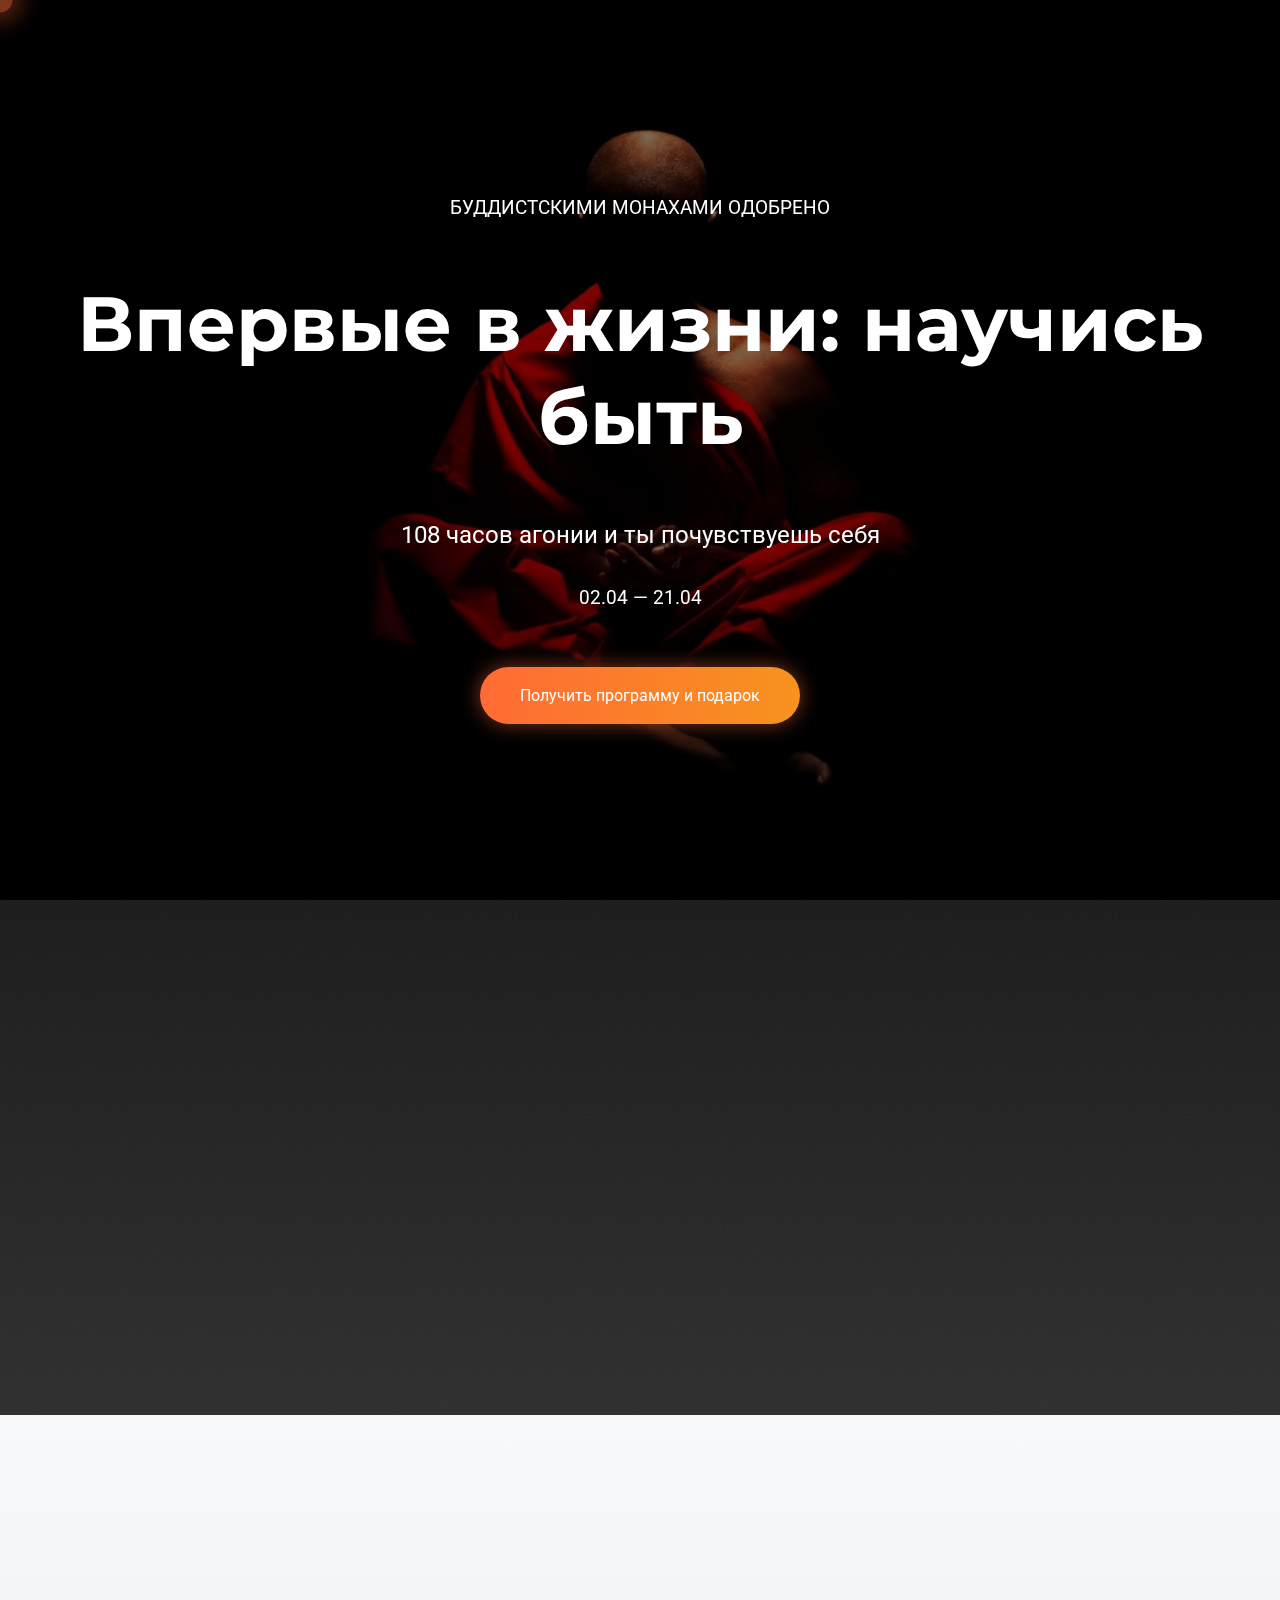
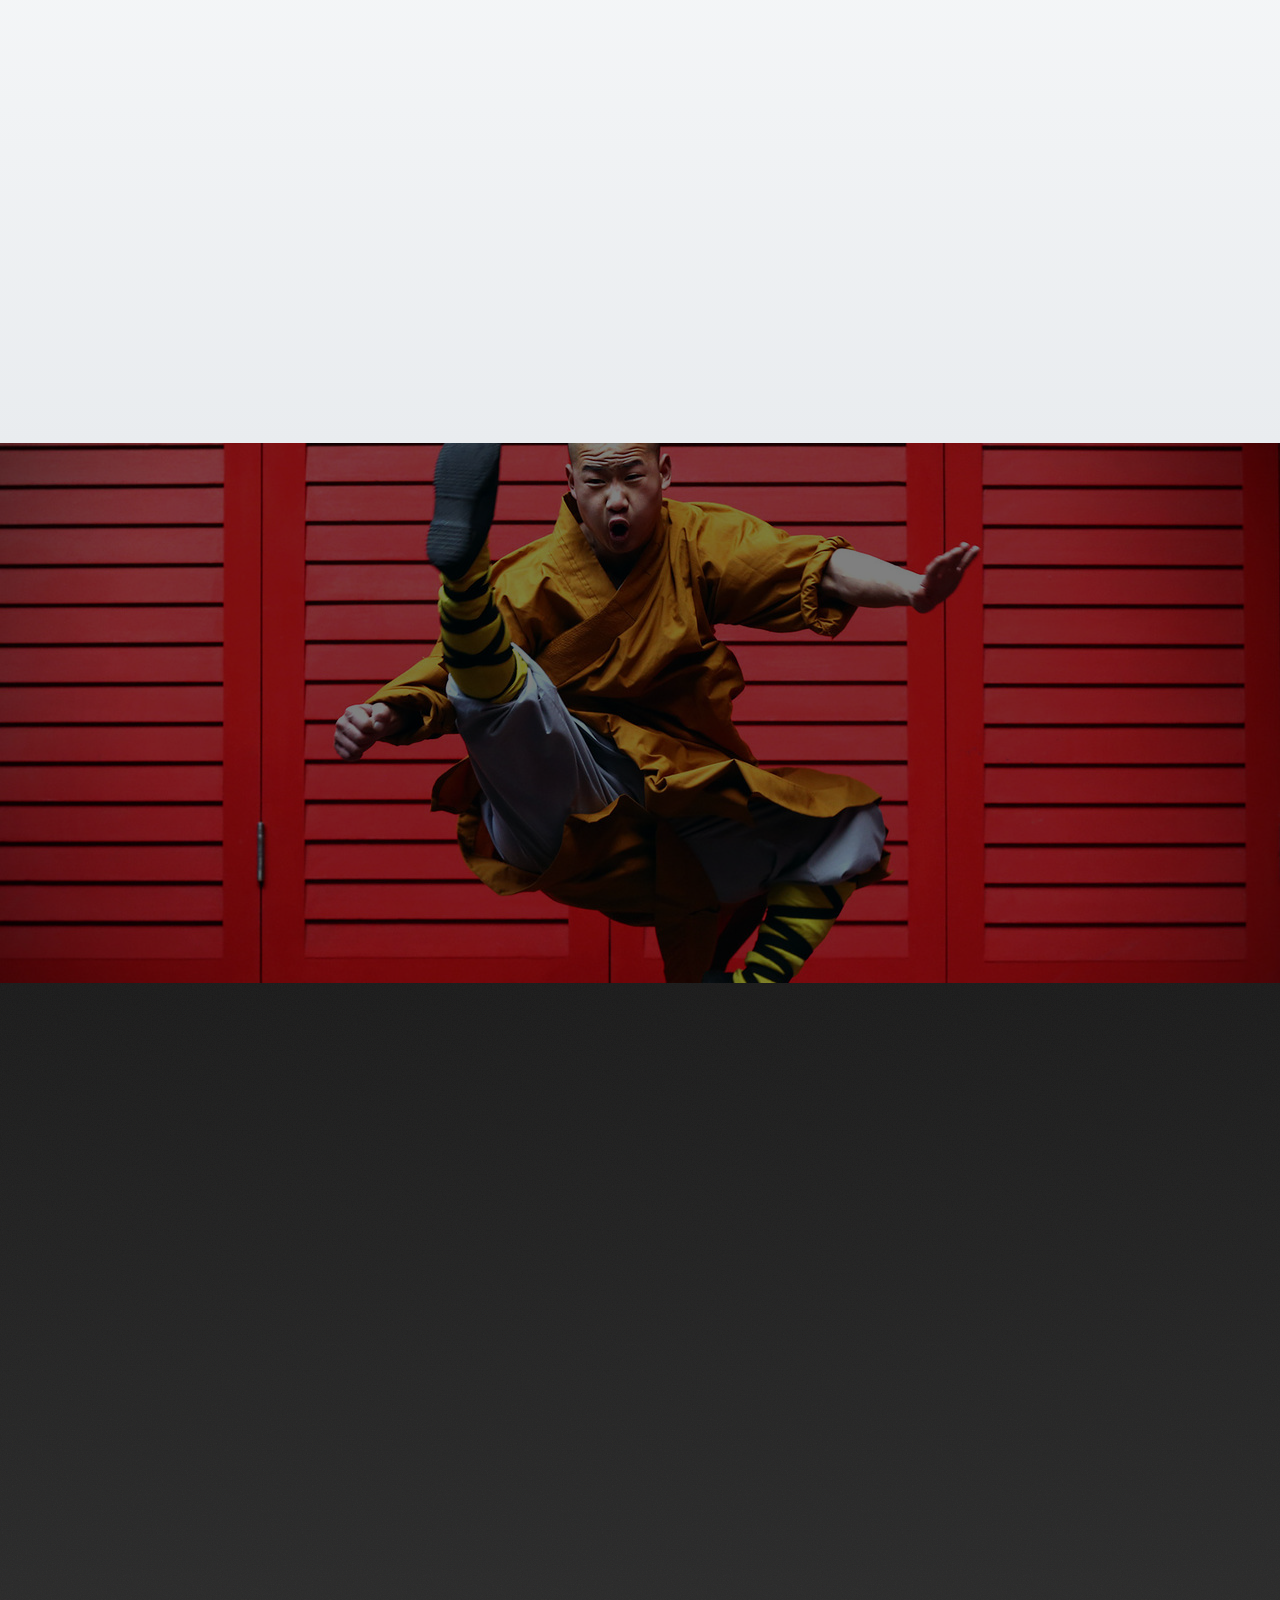
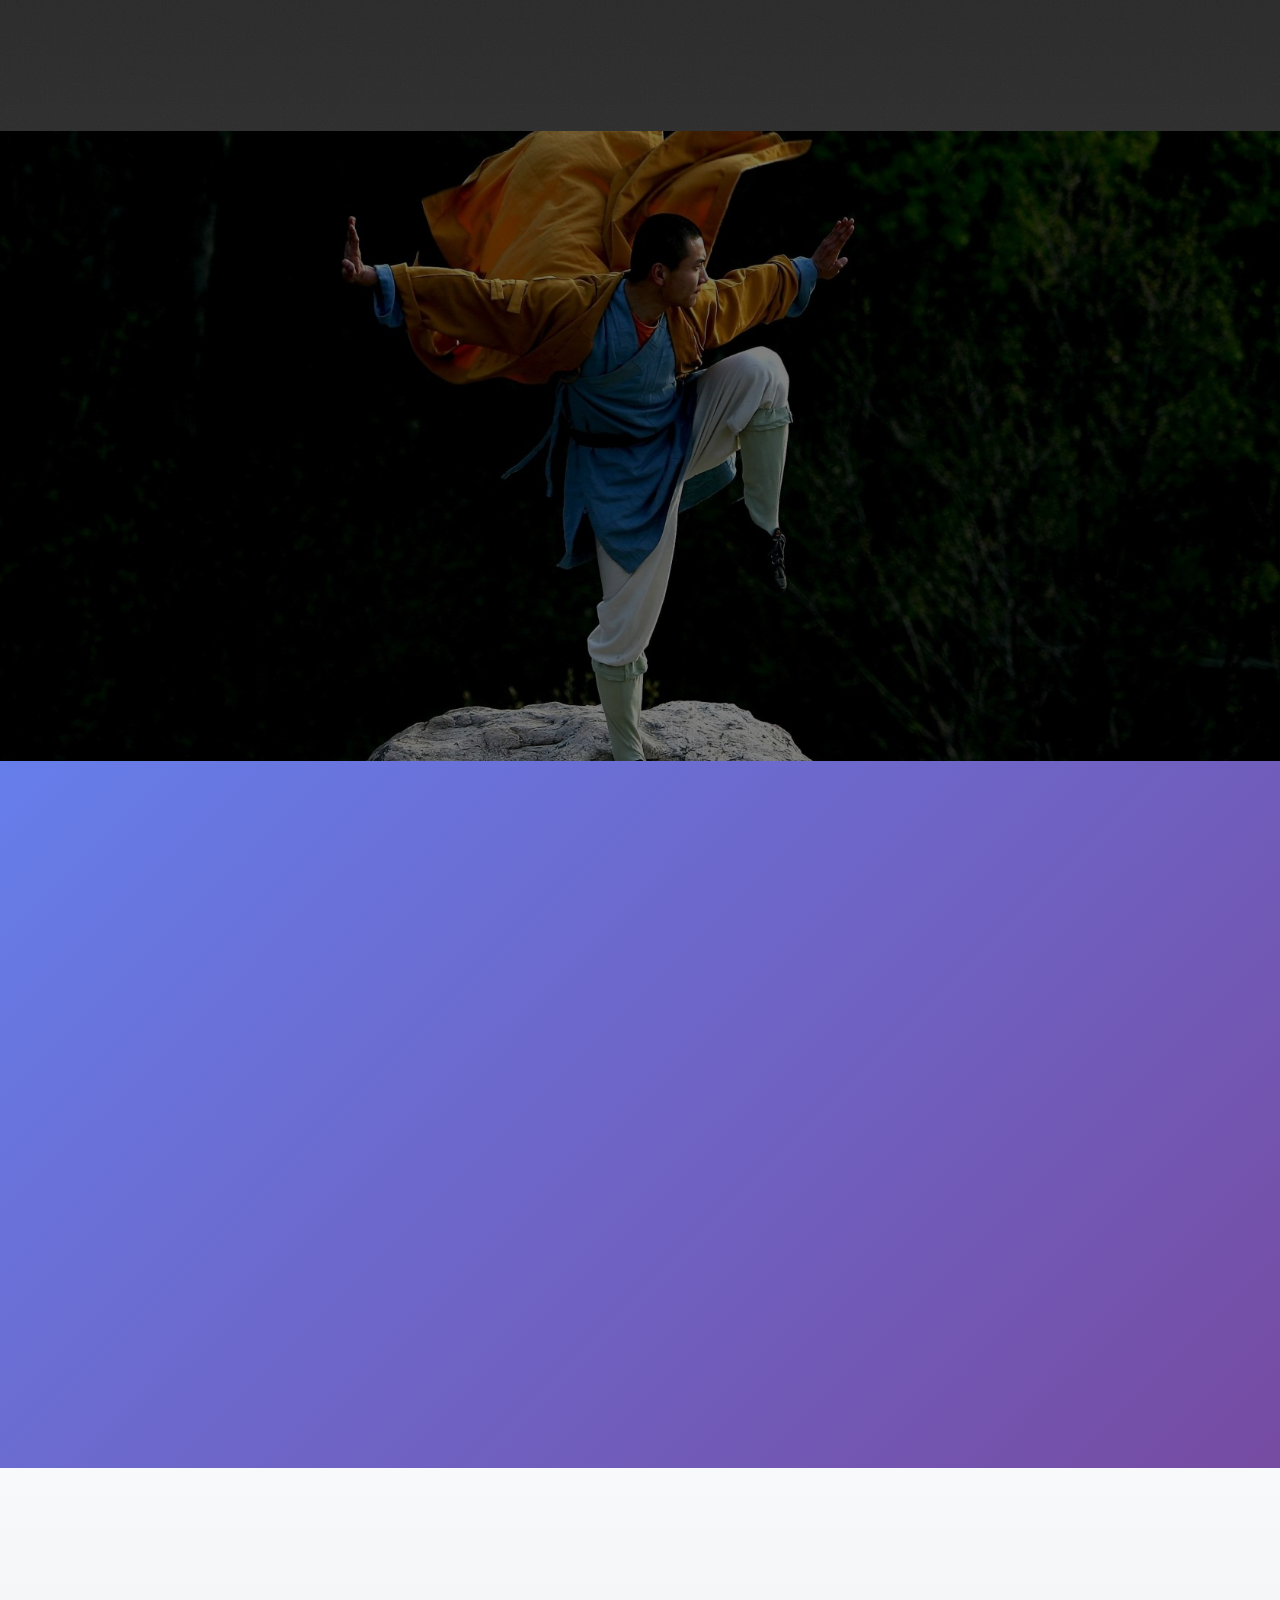
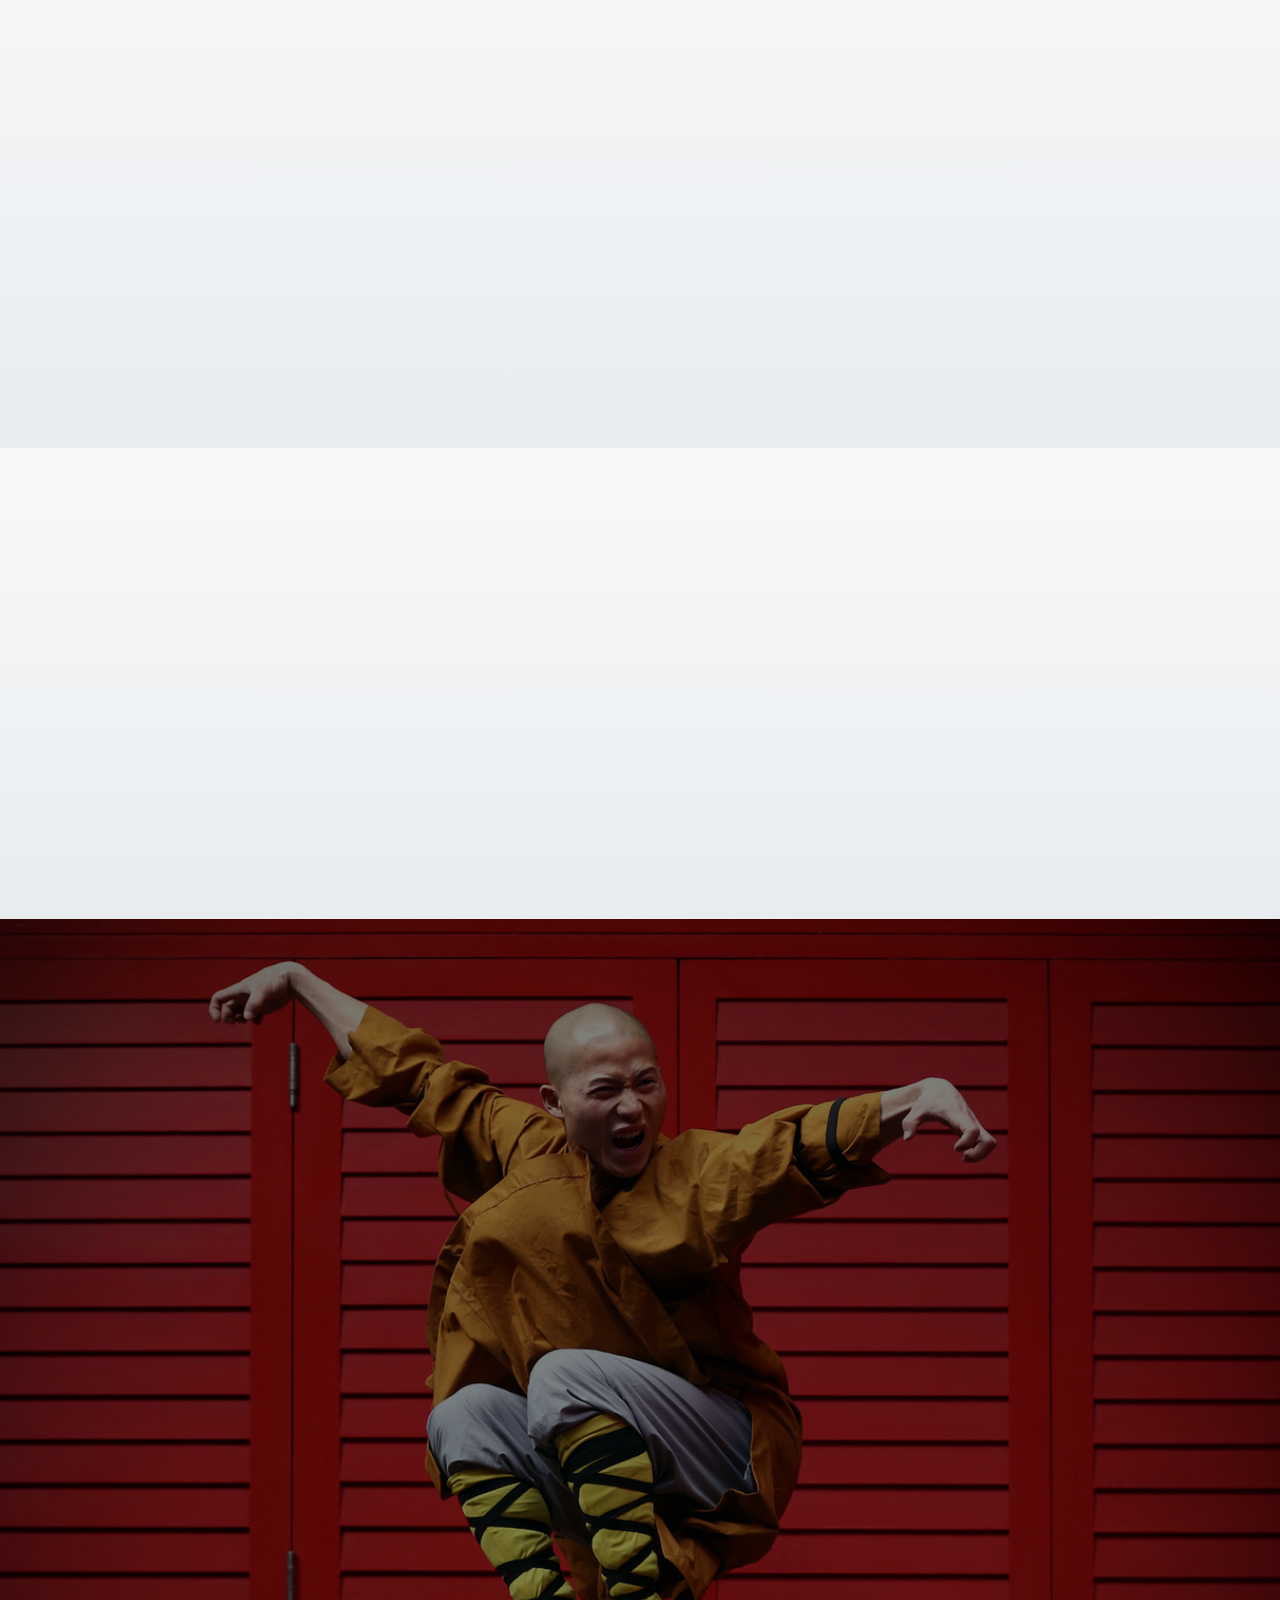
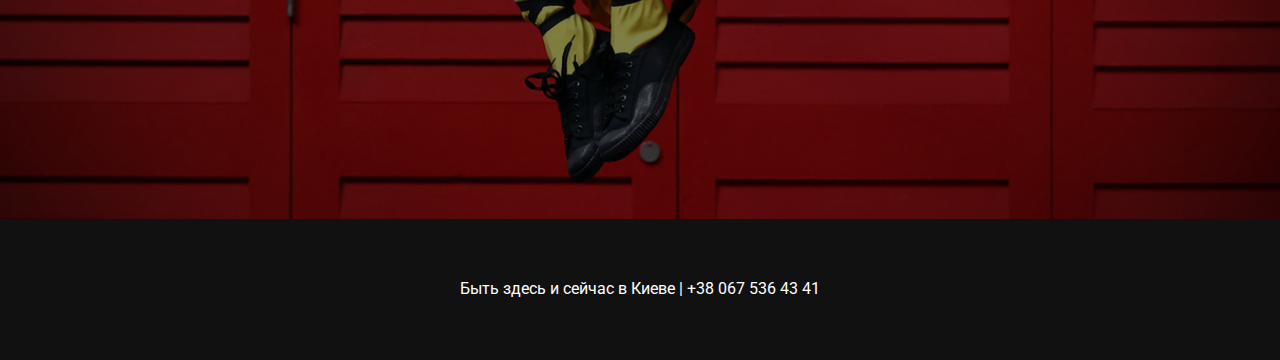
<file: monk-main/index.html>
<!DOCTYPE html>
<html lang="ru">
<head>
    <meta charset="UTF-8">
    <meta name="viewport" content="width=device-width, initial-scale=1.0">
    <title>Научись быть</title>
    <meta name="description" content="Курс по развитию осознанности и преодолению привычек.">
    <meta name="keywords" content="осознанность, саморазвитие, медитация, привычки">
    <link rel="stylesheet" href="style.css">
    <link href="https://fonts.googleapis.com/css2?family=Montserrat:wght@700&family=Roboto:wght@400;700&display=swap" rel="stylesheet">

</head>
<body>
    <div class="cursor-glow"></div>

    <div class="loader">
        <div class="spinner"></div>
    </div>

    <section id="hero" class="parallax" data-bg="img/1.jpg">
        <div class="hero-content">
            <p class="subtitle">Буддистскими монахами одобрено</p>
            <h1>Впервые в жизни: научись быть</h1>
            <p class="description">108 часов агонии и ты почувствуешь себя</p>
            <p class="dates">02.04 — 21.04</p>
            <a href="#get-offer" class="cta-button">Получить программу и подарок</a>
        </div>
    </section>

    <section id="quote" class="dark-section">
        <div class="quote-content reveal">
            <span class="quote-mark">“</span>
            <p>— Скажите, пожалуйста, куда мне отсюда идти?</p>
            <p>— А куда ты хочешь попасть? — ответил Кот.</p>
            <p>— Мне все равно... — сказала Алиса.</p>
            <p>— Тогда все равно, куда и идти, — заметил Кот.</p>
            <span class="quote-mark">”</span>
        </div>
    </section>

    <section id="course-info" class="light-section">
        <h2 class="reveal">О курсе</h2>
        <div class="cards">
            <div class="card reveal">
                <h3>Вызов себе</h3>
                <p>Это не ретрит, где вы будете молчать. Это 108 часов столкновения с самим собой, своими привычками и страхами. Мы будем ломать старое, чтобы создать новое.</p>
            </div>
            <div class="card reveal">
                <h3>Путь к себе</h3>
                <p>«...только бы попасть куда-нибудь», — пояснила Алиса. «Куда-нибудь ты обязательно попадешь», — сказал Кот. — «Нужно только достаточно долго идти».</p>
            </div>
        </div>
    </section>

    <section id="strength-quote" class="parallax" data-bg="img/2.jpg">
        <div class="strength-quote-content">
            <h2 class="reveal">Сила — это способность делать то, что ты делаешь, когда ты это делаешь</h2>
        </div>
    </section>

    <section id="features" class="dark-section">
        <h2 class="reveal">Что входит в курс</h2>
        <div class="feature-cards">
            <div class="feature-card reveal">
                <div class="icon">⚡</div>
                <h3>Занятия</h3>
                <p>2-часовые занятия, где мы будем практиковать техники осознанности и работать с вашими запросами.</p>
            </div>
            <div class="feature-card reveal">
                <div class="icon">📚</div>
                <h3>Материалы</h3>
                <p>Вы получите брошюры с теоретическими материалами и практическими заданиями для самостоятельной работы.</p>
            </div>
            <div class="feature-card reveal">
                <div class="icon">❤️</div>
                <h3>Кофе и настроение</h3>
                <p>Мы создадим атмосферу, в которой вам будет комфортно раскрываться, а кофе, чай и печенье помогут в этом.</p>
            </div>
        </div>
    </section>

    <section id="philosophy" class="parallax" data-bg="img/3.jpg">
        <div class="philosophy-content">
            <p class="reveal">Это не медитация в классическом понимании. Это не эзотерика. Это курс про то, как быть свободным в своих проявлениях. <strong>Что вы получаете? — Свободу.</strong></p>
        </div>
    </section>

    <section id="get-offer" class="gradient-section">
        <div class="offer-content reveal">
            <h2>Получите программу курса и книгу в подарок!</h2>
            <p>Оставьте свой email, чтобы мы прислали вам подробную программу курса, информацию о ценах и нашу книгу об эмоциях в подарок.</p>
            <form id="offer-form">
                <input type="email" name="email" placeholder="Ваш Email" required>
                <button type="submit">Получить</button>
            </form>
            <p id="form-feedback"></p>
        </div>
    </section>

    <section id="testimonials" class="light-section">
        <h2 class="reveal">Что говорят участники</h2>
        <div class="testimonial-cards">
            <div class="testimonial-card reveal">
                <p>"Этот курс перевернул мое представление о себе. Я наконец-то понял, чего хочу от жизни. Спасибо!"</p>
                <span>— Алексей</span>
            </div>
            <div class="testimonial-card reveal">
                <p>"Я стала гораздо спокойнее и осознаннее. Перестала суетиться по мелочам и научилась слушать себя."</p>
                <span>— Мария</span>
            </div>
             <div class="testimonial-card reveal">
                <p>"Скептически относился к подобным вещам, но результат превзошел все ожидания. Это действительно работает."
</p>
                <span>— Дмитрий</span>
            </div>
        </div>
    </section>


    <section id="final-quote" class="light-section">
        <div class="quote-content reveal">
            <span class="quote-mark">“</span>
            <p>— Серьезное отношение к чему бы то ни было в этом мире является роковой ошибкой.</p>
            <p>— А жизнь – это серьезно?</p>
            <p>— О да, жизнь – это серьезно! Но не очень...</p>
            <span class="quote-mark">”</span>
        </div>
    </section>

    <section id="contact" class="parallax" data-bg="img/5.jpg">
        <div class="contact-content">
            <h2 class="reveal">Проснуться</h2>
            <p class="reveal">Просто оставьте контакты</p>
            <form id="contact-form" class="reveal">
                <input type="email" name="email" placeholder="Почта" required autocomplete="email">
                <input type="tel" name="phone" placeholder="Телефон" required autocomplete="tel">
                <input type="text" name="name" placeholder="Имя" required autocomplete="name">
                <button type="submit">Отправить</button>
                <p class="form-disclaimer reveal">Мы не передадим данные третьим лицам и не будем спамить.</p>
            </form>
            <div class="contact-info reveal">
                <p>Быть здесь и сейчас в Киеве</p>
                <p>+38 067 536 43 41</p>
            </div>
        </div>
    </section>

    <footer>
        <p>Быть здесь и сейчас в Киеве | +38 067 536 43 41</p>
    </footer>

    <script src="main.js?v=2"></script>
</body>
</html>
</file>
<file: monk-main/style.css>
@import url('https://fonts.googleapis.com/css2?family=Montserrat:wght@700&family=Roboto:wght@400;700&display=swap');

/* CSS Variables */
:root {
    --primary-color-start: #ff6b35;
    --primary-color-end: #f7931e;
    --dark-bg-start: #1a1a1a;
    --dark-bg-end: #2d2d2d;
    --light-bg-start: #f8f9fa;
    --light-bg-end: #e9ecef;
    --form-bg-start: #667eea;
    --form-bg-end: #764ba2;
    --text-light: #ffffff;
    --text-dark: #333333;
    --font-heading: 'Montserrat', sans-serif;
    --font-body: 'Roboto', sans-serif;
}

/* Basic Styles */
body {
    font-family: var(--font-body);
    margin: 0;
    background-color: var(--light-bg-start);
    color: var(--text-dark);
    scroll-behavior: smooth;
    cursor: none; /* Hide default cursor */
}

h1, h2, h3 {
    font-family: var(--font-heading);
    font-weight: 700;
}

p {
    line-height: 1.8;
}

a {
    color: var(--primary-color-start);
    text-decoration: none;
}

/* Cursor Glow */
.cursor-glow {
    position: fixed;
    left: 0;
    top: 0;
    width: 25px;
    height: 25px;
    border-radius: 50%;
    background: rgba(255, 107, 53, 0.5);
    box-shadow: 0 0 20px 10px rgba(255, 107, 53, 0.3);
    pointer-events: none;
    transform: translate(-50%, -50%);
    transition: width 0.2s, height 0.2s;
    z-index: 10000;
}

/* Loader */
.loader {
    position: fixed;
    top: 0;
    left: 0;
    width: 100%;
    height: 100%;
    background: #fff;
    display: flex;
    justify-content: center;
    align-items: center;
    z-index: 9999;
    transition: opacity 0.5s ease;
}

.spinner {
    border: 8px solid #f3f3f3;
    border-top: 8px solid var(--primary-color-start);
    border-radius: 50%;
    width: 60px;
    height: 60px;
    animation: spin 1s linear infinite;
}

@keyframes spin {
    0% { transform: rotate(0deg); }
    100% { transform: rotate(360deg); }
}

/* Parallax Section */
.parallax {
    background-attachment: fixed;
    background-position: center;
    background-repeat: no-repeat;
    background-size: cover;
    position: relative;
    color: var(--text-light);
    display: flex;
    align-items: center;
    justify-content: center;
    text-align: center;
    will-change: transform;
}

.parallax::before {
    content: '';
    position: absolute;
    top: 0;
    left: 0;
    right: 0;
    bottom: 0;
    background: rgba(0,0,0,0.5);
}

#hero { min-height: 100vh; }
#strength-quote { min-height: 60vh; }
#philosophy { min-height: 70vh; }
#contact { min-height: 100vh; }

.hero-content, .strength-quote-content, .philosophy-content, .offer-content, .contact-content {
    position: relative;
    z-index: 1;
    padding: 2rem;
}

/* Scroll Reveal Animation */
.reveal {
    opacity: 0;
    transform: translateY(40px);
    transition: opacity 1s, transform 1s;
    transition-timing-function: cubic-bezier(0.175, 0.885, 0.32, 1.275);
}

.reveal.visible {
    opacity: 1;
    transform: translateY(0);
}


/* Hero Section */
.hero-content .subtitle { text-transform: uppercase; font-size: clamp(1rem, 2vw, 1.2rem); }
.hero-content h1 { font-size: clamp(3rem, 6vw, 5rem); }
.hero-content .description { font-size: clamp(1.2rem, 3vw, 1.5rem); }
.hero-content .dates { font-size: clamp(1rem, 2vw, 1.2rem); }

.cta-button {
    display: inline-block;
    padding: 1.2rem 2.5rem;
    background: linear-gradient(90deg, var(--primary-color-start), var(--primary-color-end));
    color: var(--text-light);
    border-radius: 50px;
    margin-top: 2rem;
    transition: transform 0.3s ease, box-shadow 0.3s ease;
    box-shadow: 0 0 20px rgba(255, 107, 53, 0.5);
    position: relative;
    overflow: hidden;
}

.cta-button::before {
    content: '';
    position: absolute;
    top: 50%;
    left: 50%;
    width: 300%;
    height: 300%;
    background: rgba(255,255,255,0.15);
    border-radius: 50%;
    transform: translate(-50%, -50%) scale(0);
    transition: transform 0.7s ease;
}

.cta-button:hover::before {
    transform: translate(-50%, -50%) scale(1);
}

.cta-button:hover {
    transform: translateY(-5px);
    box-shadow: 0 0 30px rgba(255, 107, 53, 0.8);
}


/* Quote Section */
.dark-section {
    background: linear-gradient(to bottom, var(--dark-bg-start), var(--dark-bg-end));
    color: var(--text-light);
    padding: 6rem 2rem;
    text-align: center;
    position: relative;
    overflow: hidden;
}

.dark-section::after { /* Noise Texture */
    content: "";
    background-image: url('[data-uri]');
    position: absolute;
    top: 0;
    left: 0;
    width: 100%;
    height: 100%;
    pointer-events: none;
}


.quote-content .quote-mark {
    font-size: 4rem;
    color: var(--primary-color-start);
    line-height: 1;
}

/* Course Info Section */
.light-section {
    background: linear-gradient(to bottom, var(--light-bg-start), var(--light-bg-end));
    padding: 6rem 2rem;
    text-align: center;
}

.light-section h2 {
    font-size: clamp(2rem, 4vw, 2.8rem);
    margin-bottom: 1rem;
    position: relative;
    display: inline-block;
}

.light-section h2::after {
    content: '';
    position: absolute;
    bottom: -15px;
    left: 50%;
    transform: translateX(-50%);
    width: 80%;
    height: 5px;
    background: linear-gradient(to right, var(--primary-color-start), var(--primary-color-end));
    border-radius: 5px;
}

.cards {
    display: grid;
    grid-template-columns: repeat(auto-fit, minmax(300px, 1fr));
    gap: 2.5rem;
    margin-top: 5rem;
    perspective: 1000px;
}

.card {
    background: #fff;
    padding: 2.5rem;
    border-radius: 15px;
    box-shadow: 0 15px 35px rgba(0,0,0,0.1);
    transition: transform 0.5s, box-shadow 0.5s;
    will-change: transform;
    border-top: 6px solid;
    border-image: linear-gradient(to right, var(--primary-color-start), var(--primary-color-end)) 1;
}

.card:hover {
    box-shadow: 0 20px 50px rgba(0,0,0,0.2);
    transform: translateY(-10px) rotateX(5deg) rotateY(-5deg) scale(1.05);
}


/* Strength Quote Section */
#strength-quote h2 { font-size: clamp(2rem, 4vw, 3rem); text-align: left; max-width: 800px; }

/* Features Section */
#features h2 {
    color: var(--text-light);
    font-size: clamp(2rem, 4vw, 2.8rem);
    margin-bottom: 1rem;
    position: relative;
    display: inline-block;
}
#features h2::after {
    content: '';
    position: absolute;
    bottom: -15px;
    left: 50%;
    transform: translateX(-50%);
    width: 80%;
    height: 5px;
    background: linear-gradient(to right, var(--primary-color-start), var(--primary-color-end));
    border-radius: 5px;
}
.feature-cards {
    display: grid;
    grid-template-columns: repeat(auto-fit, minmax(250px, 1fr));
    gap: 2.5rem;
    margin-top: 5rem;
    perspective: 1000px;
}

.feature-card {
    background: rgba(255,255,255,0.05);
    backdrop-filter: blur(15px);
    -webkit-backdrop-filter: blur(15px);
    border: 1px solid rgba(255, 255, 255, 0.2);
    padding: 2.5rem;
    border-radius: 15px;
    text-align: center;
    transition: transform 0.5s, box-shadow 0.5s;
    will-change: transform;
}

.feature-card:hover {
    transform: translateY(-10px) rotateX(5deg) rotateY(5deg) scale(1.05);
    box-shadow: 0 20px 50px rgba(0,0,0,0.2);
}

.feature-card .icon {
    font-size: 3.5rem;
    width: 90px;
    height: 90px;
    margin: 0 auto 1.5rem;
    border-radius: 50%;
    background: linear-gradient(to right, var(--primary-color-start), var(--primary-color-end));
    display: flex;
    align-items: center;
    justify-content: center;
    color: var(--text-light);
    box-shadow: 0 0 25px rgba(255, 107, 53, 0.6);
}


/* Philosophy Section */
#philosophy p { font-size: clamp(1.2rem, 2.5vw, 1.8rem); max-width: 800px; }

/* Gradient Section for Forms */
.gradient-section {
    background: linear-gradient(135deg, var(--form-bg-start), var(--form-bg-end));
    padding: 6rem 2rem;
    text-align: center;
    color: var(--text-light);
}

.gradient-section h2 { font-size: clamp(2rem, 4vw, 2.8rem); margin-bottom: 1rem; }
.gradient-section p { max-width: 600px; margin: 1rem auto 2rem; }

#offer-form, #contact-form {
    display: flex;
    flex-direction: column;
    align-items: center;
    width: 100%;
}

#offer-form input, #contact-form input {
    padding: 1.2rem;
    border: 2px solid transparent;
    border-radius: 8px;
    width: 90%;
    max-width: 450px;
    margin-bottom: 1rem;
    transition: transform 0.3s ease, box-shadow 0.3s ease, border-color 0.3s ease;
    font-family: var(--font-body);
}

#offer-form input:focus, #contact-form input:focus {
    outline: none;
    transform: scale(1.05);
    box-shadow: 0 0 20px rgba(255,255,255,0.3);
    border-color: var(--primary-color-start);
}

#contact-form input.invalid {
    border-color: #e74c3c;
    animation: shake 0.3s;
}

@keyframes shake {
    0%, 100% { transform: translateX(0); }
    25% { transform: translateX(-5px); }
    75% { transform: translateX(5px); }
}

#offer-form button, #contact-form button {
    padding: 1.2rem 2.5rem;
    background: var(--text-light);
    color: var(--form-bg-end);
    border: none;
    border-radius: 50px;
    cursor: pointer;
    transition: transform 0.3s ease, box-shadow 0.3s ease;
    font-family: var(--font-heading);
    font-weight: 700;
}

#offer-form button:hover, #contact-form button:hover {
    transform: translateY(-3px);
    box-shadow: 0 10px 20px rgba(0,0,0,0.2);
}

#form-feedback {
    margin-top: 1rem;
    font-weight: bold;
    min-height: 24px;
}

/* Testimonials Section */
.testimonial-cards {
    display: grid;
    grid-template-columns: repeat(auto-fit, minmax(300px, 1fr));
    gap: 2.5rem;
    margin-top: 5rem;
}

.testimonial-card {
    background: #fff;
    padding: 2rem;
    border-radius: 15px;
    box-shadow: 0 15px 35px rgba(0,0,0,0.1);
    border-left: 5px solid var(--primary-color-start);
    text-align: left;
}

.testimonial-card p {
    font-style: italic;
    margin-bottom: 1rem;
}

.testimonial-card span {
    font-weight: 700;
    color: var(--primary-color-start);
}

/* Contact Form */
.form-disclaimer { font-size: 0.9rem; opacity: 0.8; margin-top: 1rem; }
.contact-info { margin-top: 2rem; font-size: 1.1rem; }

/* Footer */
footer {
    background: #111;
    color: var(--text-light);
    text-align: center;
    padding: 2.5rem 1rem;
}

/* Responsive Design */
@media (max-width: 768px) {
    body {
        cursor: auto; /* Re-enable default cursor on mobile */
    }
    .cursor-glow {
        display: none; /* Hide custom cursor on mobile */
    }

    .parallax {
        background-attachment: scroll; /* Disable parallax on mobile for performance */
    }

    .card:hover { /* Disable 3D tilt on mobile */
        transform: translateY(-10px) scale(1.05);
    }
    .feature-card:hover {
         transform: translateY(-10px) scale(1.05);
    }

    #strength-quote h2, #philosophy p {
        text-align: center;
    }
}
</file>
